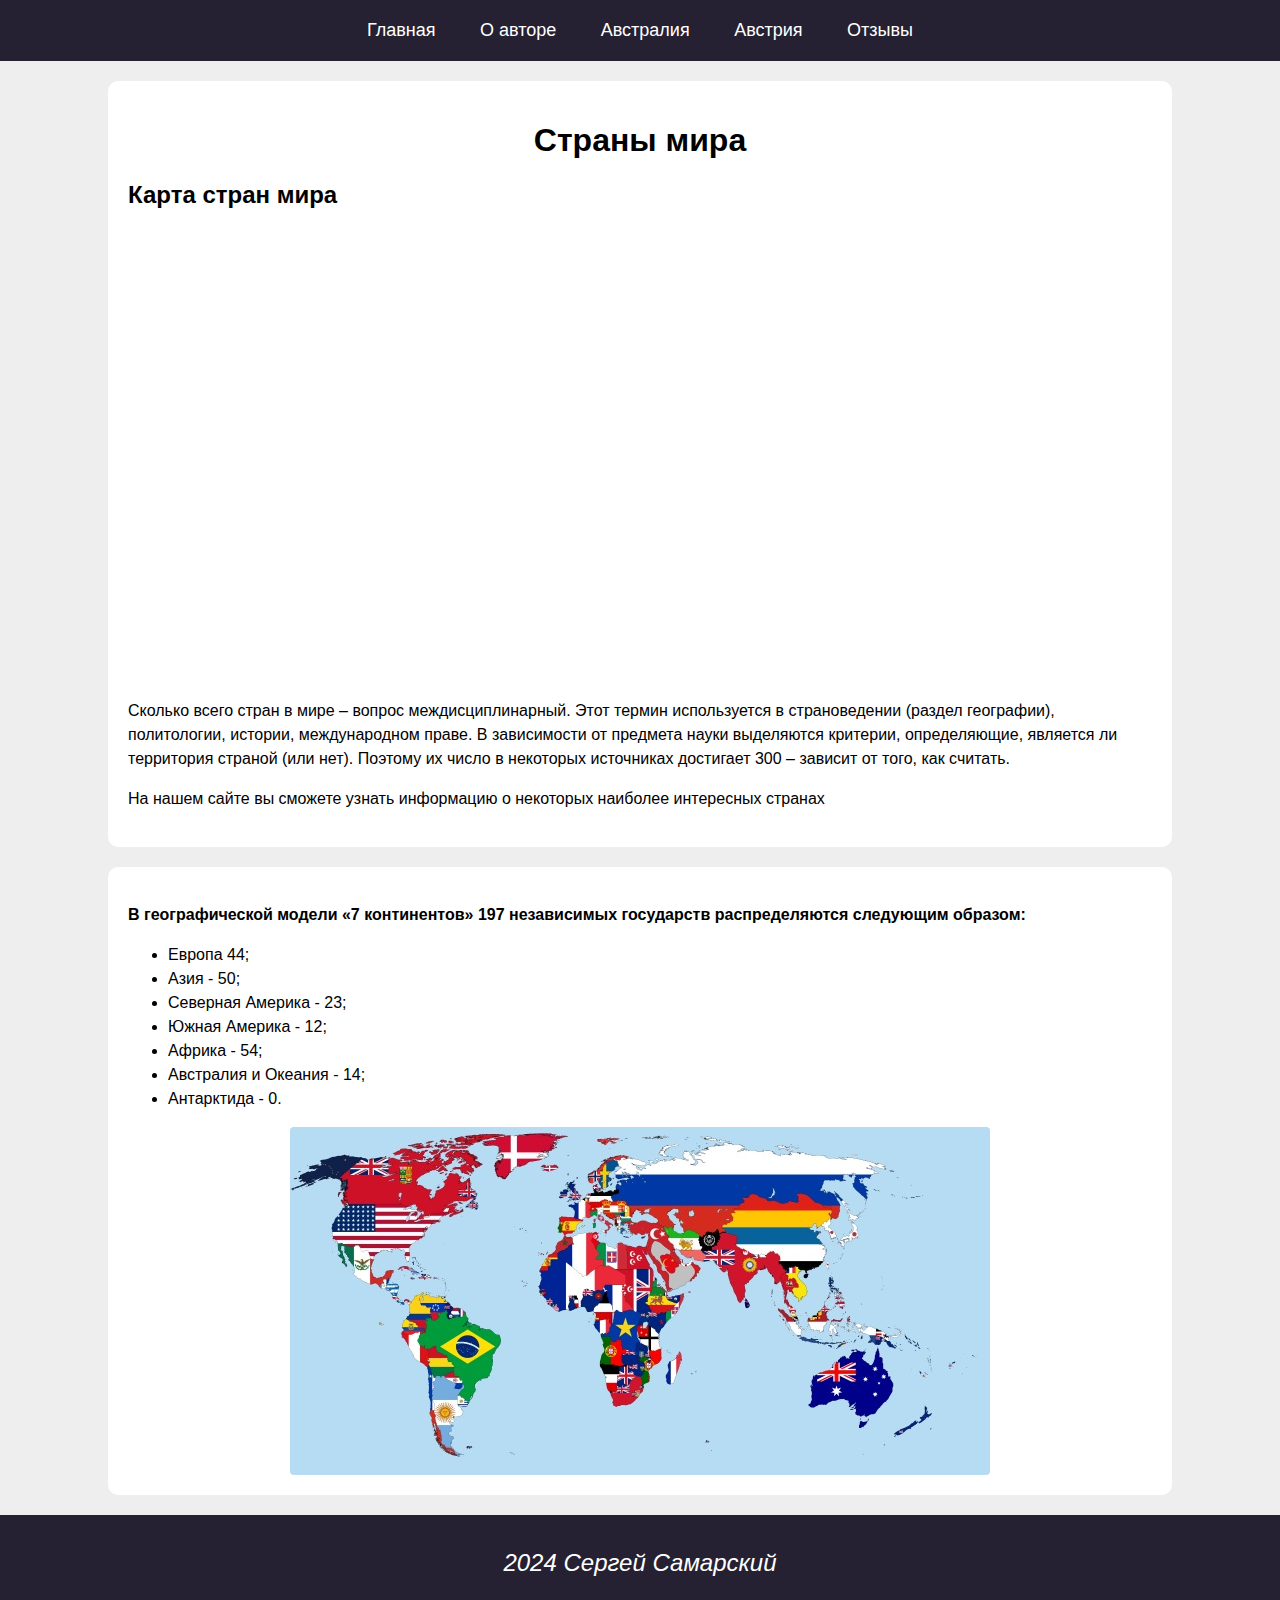
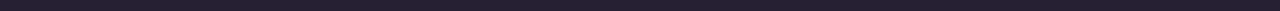
<file: index.html>
<!DOCTYPE html>
<html>
    <head>
        <meta charset="UTF-8">
        <title>Страны мира</title>
        <link rel="stylesheet" href="style.css">
    </head>
    <body>
        <header>
            <nav>
                <a href="index.html">Главная</a>
                <a href="about.html">О авторе</a>
                <a href="australia.html">Австралия</a>
                <a href="austria.html">Австрия</a>
                <a href="form.html">Отзывы</a>
            </nav>
        </header>
        <main>
            <div class="block">
                <h1>Страны мира</h1>
                <h2>Карта стран мира</h2>
                <iframe
                    src="https://www.google.com/maps/embed?pb=!1m14!1m12!1m3!1d49682602.62347204!2d19.926209373402948!3d40.533073426060426!2m3!1f0!2f0!3f0!3m2!1i1024!2i768!4f13.1!5e0!3m2!1sru!2sru!4v1640881805787!5m2!1sru!2sru"
                    width="600" height="450" style="border:0;" allowfullscreen
                    loading="lazy"></iframe>
                <p>Сколько всего стран в мире – вопрос междисциплинарный. Этот
                    термин используется в страноведении (раздел
                    географии),
                    политологии, истории, международном праве. В зависимости от
                    предмета науки выделяются критерии, определяющие,
                    является ли территория страной (или нет). Поэтому их число в
                    некоторых источниках достигает 300 – зависит от
                    того,
                    как считать.</p>
                <p>На нашем сайте вы сможете узнать информацию о некоторых
                    наиболее интересных странах</p>
            </div>

            <div class="block">
                <p><b>В географической модели «7 континентов» 197 независимых
                        государств распределяются следующим образом:</b></p>
                <ul>
                    <li>Европа 44;</li>
                    <li>Азия ‑ 50;</li>
                    <li>Северная Америка ‑ 23;</li>
                    <li>Южная Америка ‑ 12;</li>
                    <li>Африка ‑ 54;</li>
                    <li>Австралия и Океания ‑ 14;</li>
                    <li>Антарктида ‑ 0.</li>
                </ul>
                <img src="img/countries.jpg" height="348" width="700" />
            </div>
        </main>

        <footer>
            <p>2024 Сергей Самарский</p>
        </footer>
    </body>
</html>
</file>
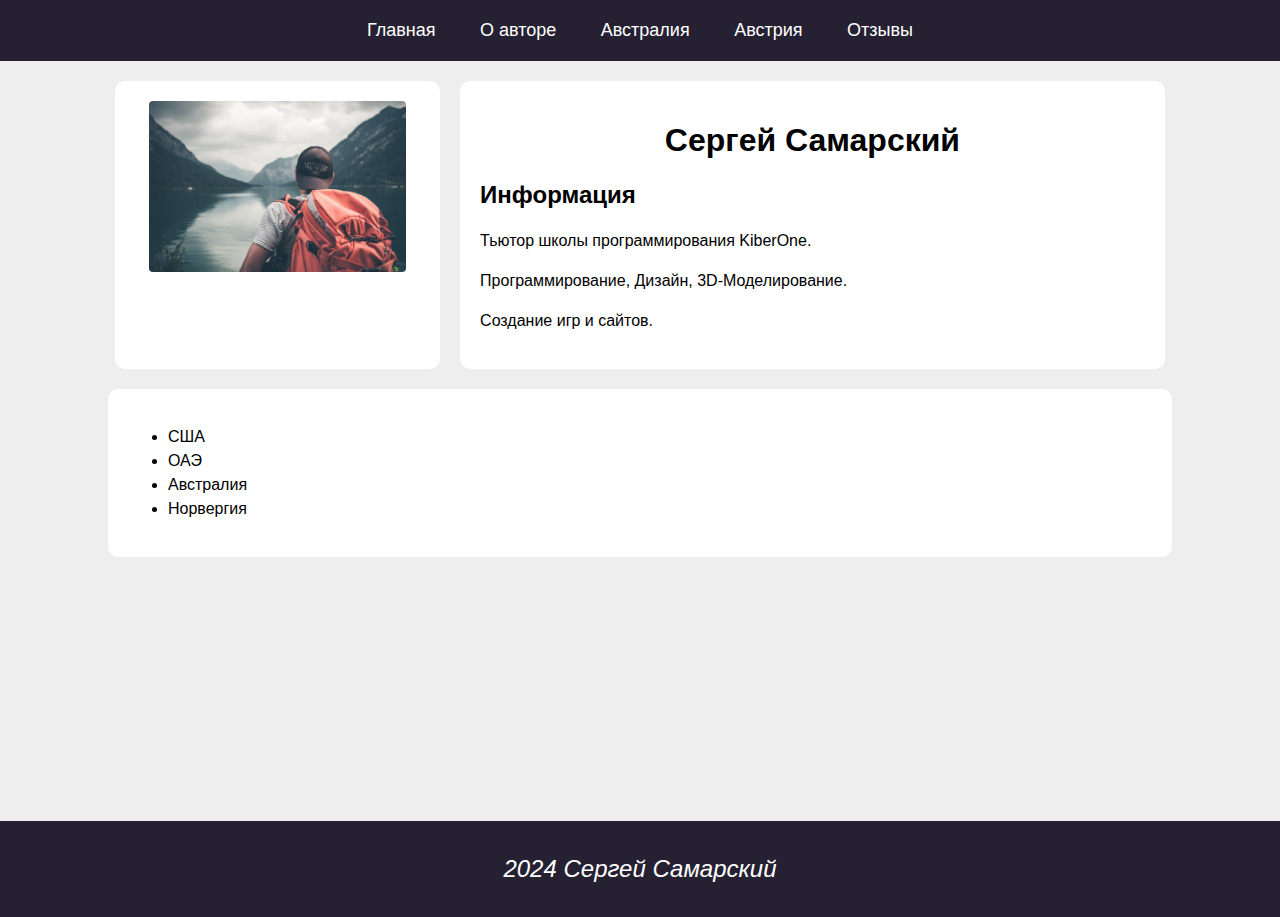
<file: about.html>
<!DOCTYPE html>
<html>
    <head>
        <meta charset="UTF-8">
        <title>О авторе</title>
        <link rel="stylesheet" href="style.css">
    </head>
    <body>
        <header>
            <nav>
                <a href="index.html">Главная</a>
                <a href="about.html">О авторе</a>
                <a href="australia.html">Австралия</a>
                <a href="austria.html">Австрия</a>
                <a href="form.html">Отзывы</a>
            </nav>
        </header>
        <main class="main">
            <div class="block-2">
                <div class="w30">
                    <img src="img/ava.png" alt="Author">
                </div>
                <div class="w70">
                    <h1>Сергей Самарский</h1>
                    <h2>Информация</h2>
                    <p>Тьютор школы программирования KiberOne.</p>
                    <p>Программирование, Дизайн, 3D-Моделирование.</p>
                    <p>Создание игр и сайтов.</p>
                </div>
            </div>

            <div class="block">
                <ul>
                    <li>США</li>
                    <li>ОАЭ</li>
                    <li>Австралия</li>
                    <li>Норвергия</li>
                </ul>
            </div>

        </main>
        <footer>
            <p>2024 Сергей Самарский</p>
        </footer>
    </body>
</html>
</file>
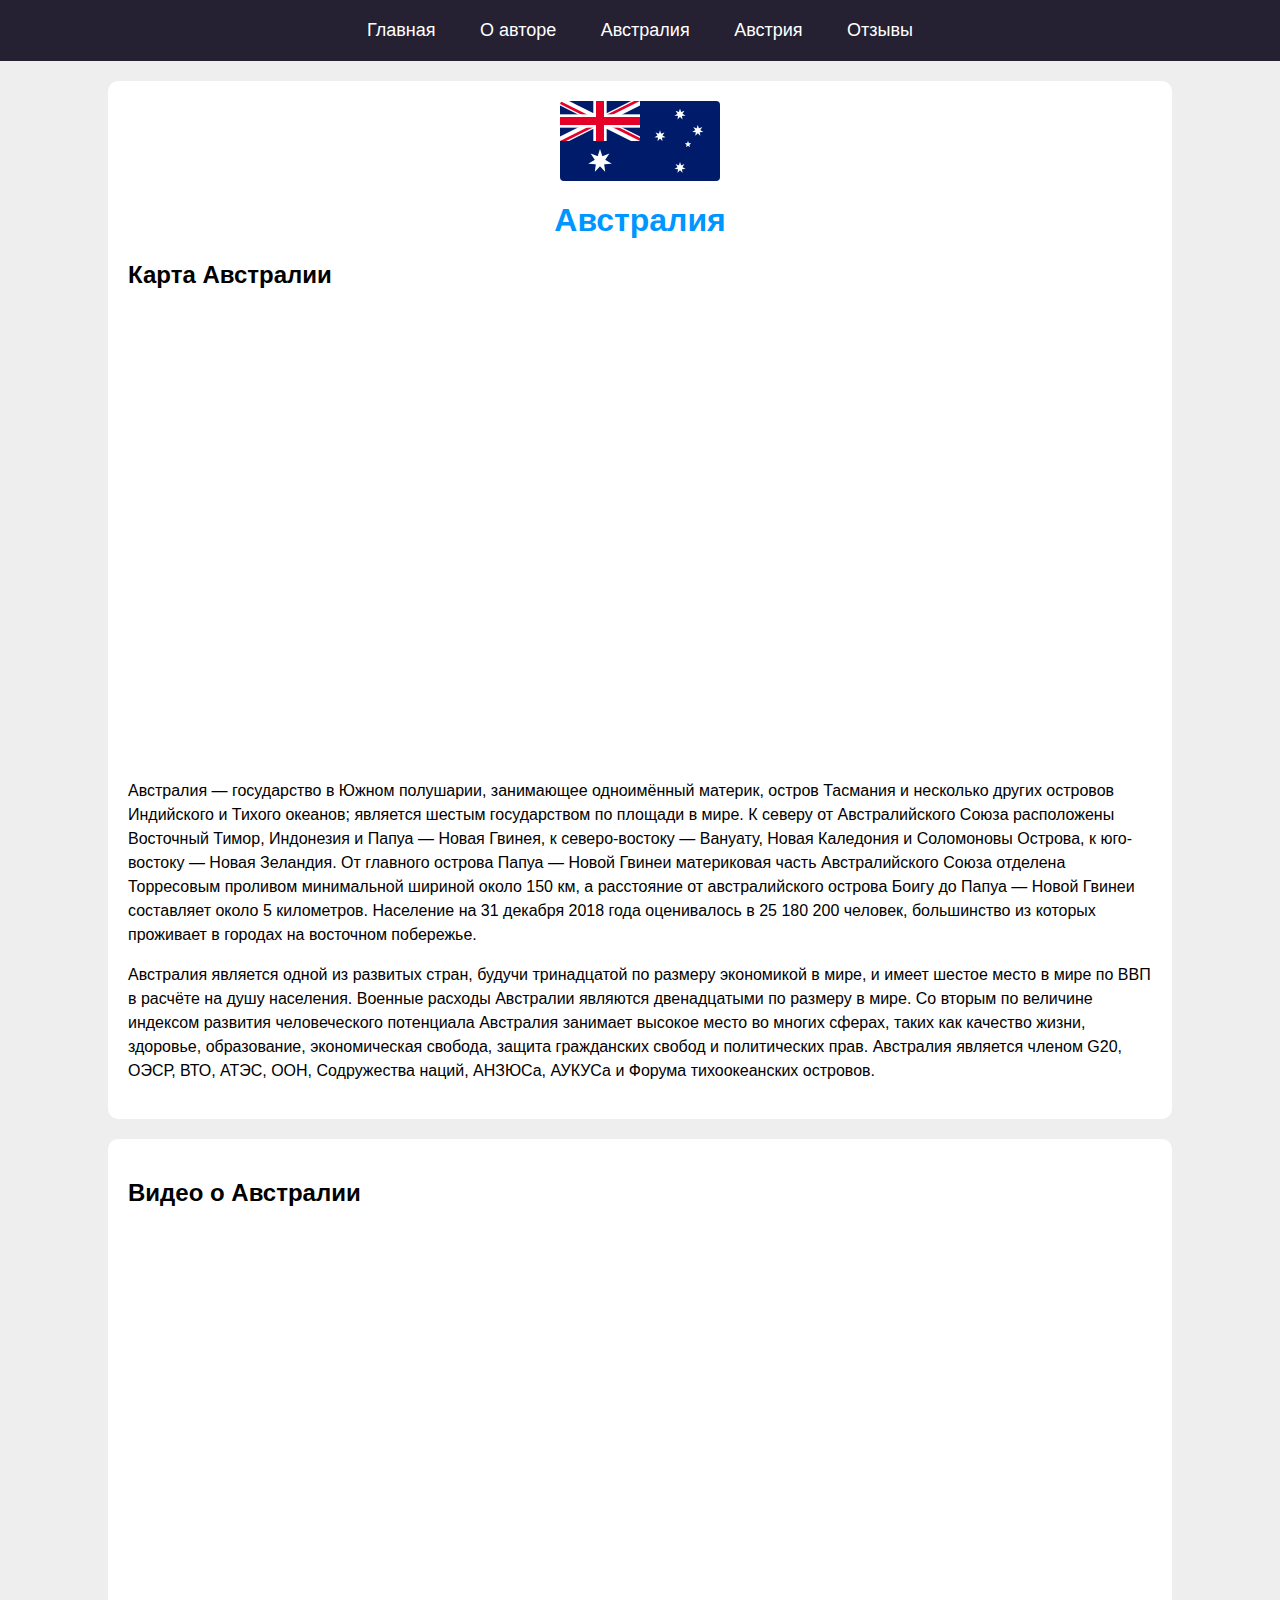
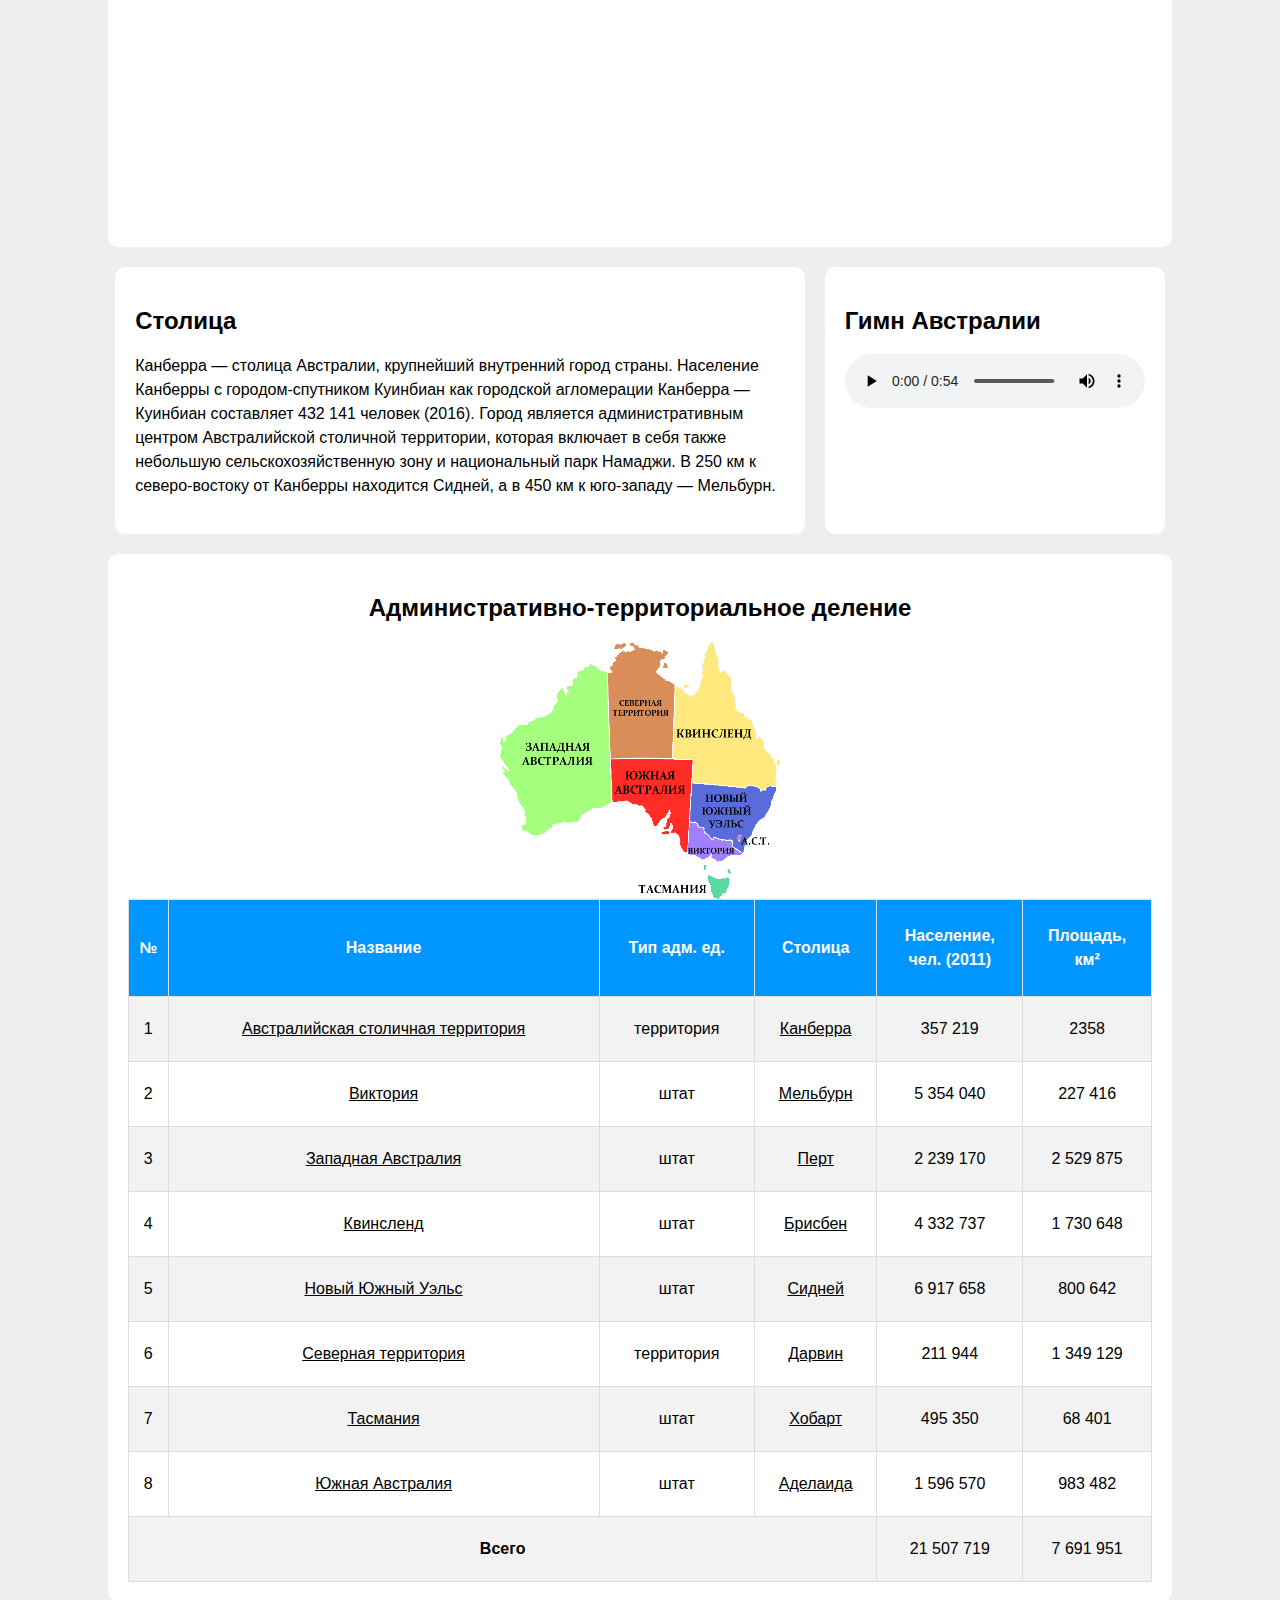
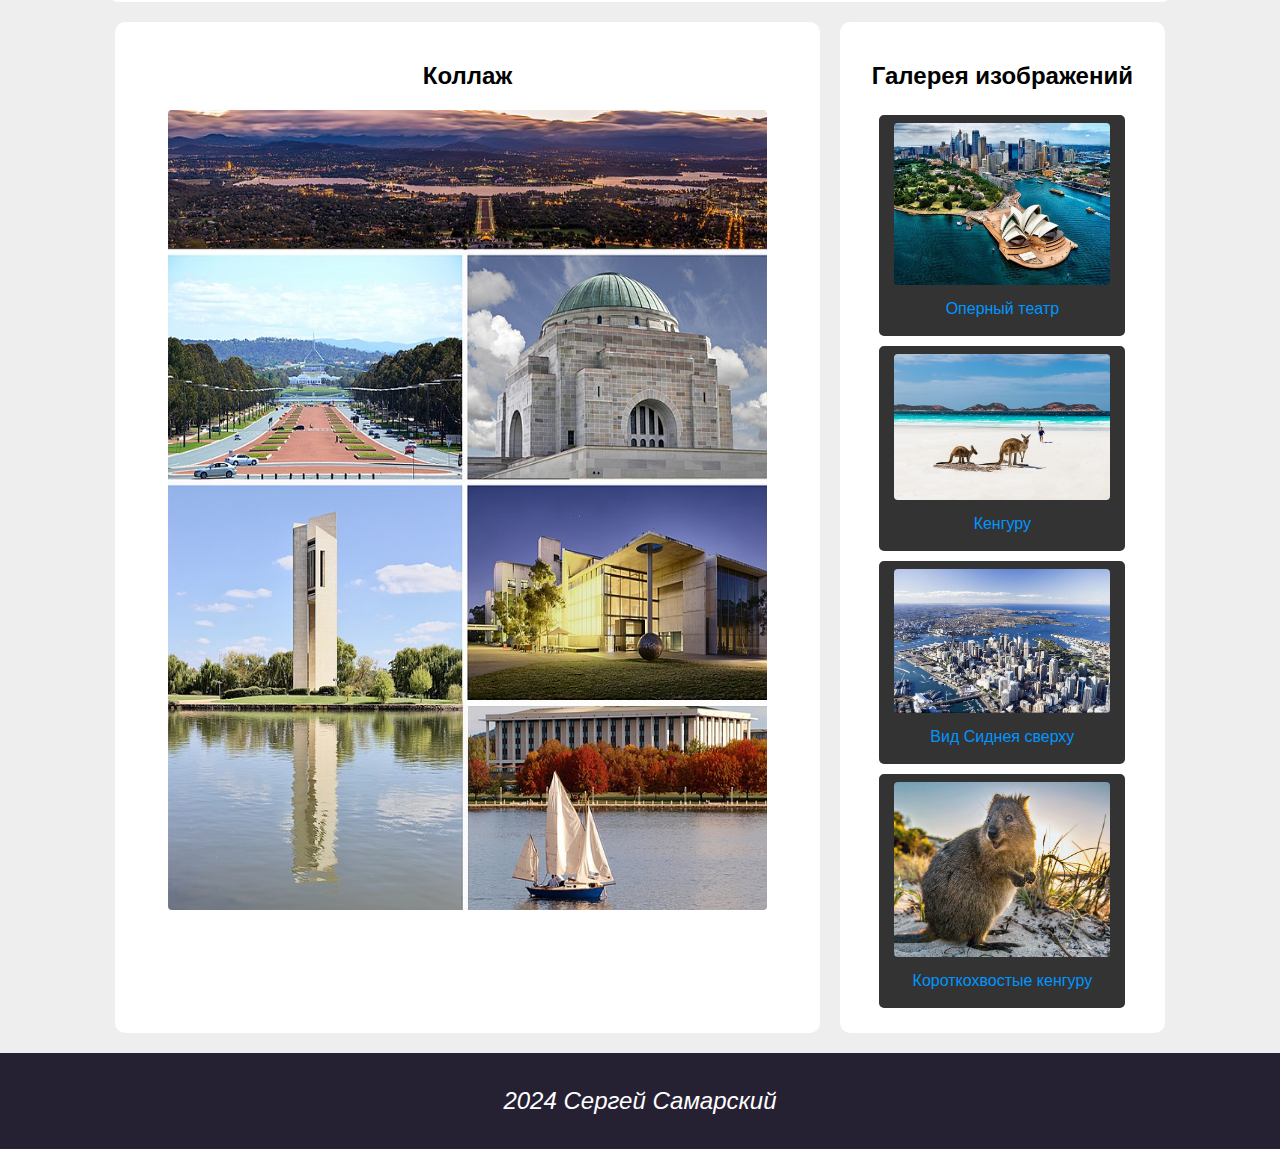
<file: australia.html>
<!DOCTYPE html>
<html>
    <head>
        <meta charset="UTF-8">
        <title>Австралия</title>
        <link rel="stylesheet" href="style.css">
    </head>
    <body>
        <header>
            <nav>
                <a href="index.html">Главная</a>
                <a href="about.html">О авторе</a>
                <a href="australia.html">Австралия</a>
                <a href="austria.html">Австрия</a>
                <a href="form.html">Отзывы</a>
            </nav>
        </header>
        <main>
            <div class="block">
                <img src="img/Flag_of_Australia.png" height="80" width="160" />
                <h1 id="au_first">Австралия</h1>
                <h2>Карта Австралии</h2>
                <iframe id="au_map"
                    src="https://www.google.com/maps/embed?pb=!1m14!1m12!1m3!1d11390062.71170414!2d137.89330217735773!3d-25.330337476807728!2m3!1f0!2f0!3f0!3m2!1i1024!2i768!4f13.1!5e0!3m2!1sru!2sru!4v1640883204856!5m2!1sru!2sru"
                    width="600" height="450" style="border:0;" allowfullscreen
                    loading="lazy"></iframe>
                <p>Австралия — государство в Южном полушарии, занимающее
                    одноимённый материк, остров Тасмания и несколько других
                    островов
                    Индийского и Тихого океанов; является шестым государством по
                    площади в мире. К северу от Австралийского Союза
                    расположены Восточный Тимор, Индонезия и Папуа — Новая
                    Гвинея, к северо-востоку — Вануату, Новая Каледония и
                    Соломоновы Острова, к юго-востоку — Новая Зеландия. От
                    главного острова Папуа — Новой Гвинеи материковая часть
                    Австралийского Союза отделена Торресовым проливом
                    минимальной шириной около 150 км, а расстояние от
                    австралийского острова Боигу до Папуа — Новой Гвинеи
                    составляет около 5 километров. Население на 31 декабря 2018
                    года оценивалось в 25 180 200 человек, большинство из
                    которых проживает в городах на восточном побережье.</p>
                <p>Австралия является одной из развитых стран, будучи
                    тринадцатой по размеру экономикой в мире, и имеет шестое
                    место
                    в мире по ВВП в расчёте на душу населения. Военные расходы
                    Австралии являются двенадцатыми по размеру в мире. Со
                    вторым по величине индексом развития человеческого
                    потенциала Австралия занимает высокое место во многих
                    сферах,
                    таких как качество жизни, здоровье, образование,
                    экономическая свобода, защита гражданских свобод и
                    политических
                    прав. Австралия является членом G20, ОЭСР, ВТО, АТЭС, ООН,
                    Содружества наций, АНЗЮСа, АУКУСа и Форума
                    тихоокеанских островов.</p>
            </div>

            <div class="block">
                <h2>Видео о Австралии</h2>
                <iframe class="video" width="800" height="600"
                    src="https://www.youtube.com/embed/tVTT95C8J4o"
                    title="YouTube video player"
                    frameborder="0"
                    allow="accelerometer; autoplay; clipboard-write; encrypted-media; gyroscope; picture-in-picture"
                    allowfullscreen></iframe>
            </div>

            <div class="block-2">
                <div class="w70">
                    <h2>Столица</h2>
                    <p>Канберра — столица Австралии, крупнейший внутренний город
                        страны.
                        Население Канберры с городом-спутником Куинбиан
                        как городской агломерации Канберра — Куинбиан составляет
                        432 141
                        человек (2016). Город является административным
                        центром Австралийской столичной
                        территории, которая включает в себя также небольшую
                        сельскохозяйственную зону и национальный парк Намаджи. В
                        250
                        км к северо-востоку от Канберры находится Сидней, а в
                        450 км к
                        юго-западу — Мельбурн.
                    </p>
                </div>
                <div class="w30">
                    <h2>Гимн Австралии</h2>
                    <audio controls>
                        <source src="audio/australia.mp3" type="audio/mpeg">
                        Ваш браузер не поддерживает элемент аудио.
                    </audio>
                </div>
            </div>

            <div class="block center">
                <h2>Административно-территориальное деление</h2>
                <img
                    src="./img/gallery_australia/280px-Australia_map_(ru).svg.png"
                    height="257" width="280" />
                <table>
                    <tr>
                        <th>
                            <p>№</p>
                        </th>
                        <th>
                            <p>Название</p>
                        </th>
                        <th>
                            <p>Тип адм. ед.</p>
                        </th>
                        <th>
                            <p>Столица</p>
                        </th>
                        <th>
                            <p>Население,<br /> чел. (2011)</p>
                        </th>
                        <th>
                            <p>Площадь,<br /> км&sup2;</p>
                        </th>
                    </tr>
                    <tr>
                        <td>
                            <p>1</p>
                        </td>
                        <td>
                            <p>
                                <a
                                    href="https://ru.wikipedia.org/wiki/%D0%90%D0%B2%D1%81%D1%82%D1%80%D0%B0%D0%BB%D0%B8%D0%B9%D1%81%D0%BA%D0%B0%D1%8F_%D1%81%D1%82%D0%BE%D0%BB%D0%B8%D1%87%D0%BD%D0%B0%D1%8F_%D1%82%D0%B5%D1%80%D1%80%D0%B8%D1%82%D0%BE%D1%80%D0%B8%D1%8F">Австралийская
                                    столичная территория</a></p>
                        </td>
                        <td>
                            <p>территория</p>
                        </td>
                        <td>
                            <p>
                                <a
                                    href="https://ru.wikipedia.org/wiki/%D0%9A%D0%B0%D0%BD%D0%B1%D0%B5%D1%80%D1%80%D0%B0">Канберра</a>
                            </p>
                        </td>
                        <td>
                            <p>357 219</p>
                        </td>
                        <td>
                            <p>2358</p>
                        </td>
                    </tr>
                    <tr>
                        <td>
                            <p>2</p>
                        </td>
                        <td>
                            <p>
                                <a
                                    href="https://ru.wikipedia.org/wiki/%D0%92%D0%B8%D0%BA%D1%82%D0%BE%D1%80%D0%B8%D1%8F_(%D0%90%D0%B2%D1%81%D1%82%D1%80%D0%B0%D0%BB%D0%B8%D1%8F)">Виктория</a>
                            </p>
                        </td>
                        <td>
                            <p>штат</p>
                        </td>
                        <td>
                            <p>
                                <a
                                    href="https://ru.wikipedia.org/wiki/%D0%9C%D0%B5%D0%BB%D1%8C%D0%B1%D1%83%D1%80%D0%BD">Мельбурн</a>
                            </p>
                        </td>
                        <td>
                            <p>5 354 040</p>
                        </td>
                        <td>
                            <p>227 416</p>
                        </td>
                    </tr>
                    <tr>
                        <td>
                            <p>3</p>
                        </td>
                        <td>
                            <p>
                                <a
                                    href="https://ru.wikipedia.org/wiki/%D0%97%D0%B0%D0%BF%D0%B0%D0%B4%D0%BD%D0%B0%D1%8F_%D0%90%D0%B2%D1%81%D1%82%D1%80%D0%B0%D0%BB%D0%B8%D1%8F">Западная
                                    Австралия</a></p>
                        </td>
                        <td>
                            <p>штат</p>
                        </td>
                        <td>
                            <p>
                                <a
                                    href="https://ru.wikipedia.org/wiki/%D0%9F%D0%B5%D1%80%D1%82_(%D0%90%D0%B2%D1%81%D1%82%D1%80%D0%B0%D0%BB%D0%B8%D1%8F)">Перт</a>
                            </p>
                        </td>
                        <td>
                            <p>2 239 170</p>
                        </td>
                        <td>
                            <p>2 529 875</p>
                        </td>
                    </tr>
                    <tr>
                        <td>
                            <p>4</p>
                        </td>
                        <td>
                            <p><a
                                    href="https://ru.wikipedia.org/wiki/%D0%9A%D0%B2%D0%B8%D0%BD%D1%81%D0%BB%D0%B5%D0%BD%D0%B4">Квинсленд</a>
                            </p>
                        </td>
                        <td>
                            <p>штат</p>
                        </td>
                        <td>
                            <p><a
                                    href="https://ru.wikipedia.org/wiki/%D0%91%D1%80%D0%B8%D1%81%D0%B1%D0%B5%D0%BD">Брисбен</a>
                            </p>
                        </td>
                        <td>
                            <p>4 332 737</p>
                        </td>
                        <td>
                            <p>1 730 648</p>
                        </td>
                    </tr>
                    <tr>
                        <td>
                            <p>5</p>
                        </td>
                        <td>
                            <p>
                                <a
                                    href="https://ru.wikipedia.org/wiki/%D0%9D%D0%BE%D0%B2%D1%8B%D0%B9_%D0%AE%D0%B6%D0%BD%D1%8B%D0%B9_%D0%A3%D1%8D%D0%BB%D1%8C%D1%81">Новый
                                    Южный Уэльс</a></p>
                        </td>
                        <td>
                            <p>штат</p>
                        </td>
                        <td>
                            <p><a
                                    href="https://ru.wikipedia.org/wiki/%D0%A1%D0%B8%D0%B4%D0%BD%D0%B5%D0%B9">Сидней</a></p>
                        </td>
                        <td>
                            <p>6 917 658</p>
                        </td>
                        <td>
                            <p>800 642</p>
                        </td>
                    </tr>
                    <tr>
                        <td>
                            <p>6</p>
                        </td>
                        <td>
                            <p>
                                <a
                                    href="https://ru.wikipedia.org/wiki/%D0%A1%D0%B5%D0%B2%D0%B5%D1%80%D0%BD%D0%B0%D1%8F_%D1%82%D0%B5%D1%80%D1%80%D0%B8%D1%82%D0%BE%D1%80%D0%B8%D1%8F">Северная
                                    территория</a></p>
                        </td>
                        <td>
                            <p>территория</p>
                        </td>
                        <td>
                            <p>
                                <a
                                    href="https://ru.wikipedia.org/wiki/%D0%94%D0%B0%D1%80%D0%B2%D0%B8%D0%BD_(%D0%B3%D0%BE%D1%80%D0%BE%D0%B4)">Дарвин</a>
                            </p>
                        </td>
                        <td>
                            <p>211 944</p>
                        </td>
                        <td>
                            <p>1 349 129</p>
                        </td>
                    </tr>
                    <tr>
                        <td>
                            <p>7</p>
                        </td>
                        <td>
                            <p>
                                <a
                                    href="https://ru.wikipedia.org/wiki/%D0%A2%D0%B0%D1%81%D0%BC%D0%B0%D0%BD%D0%B8%D1%8F">Тасмания</a>
                            </p>
                        </td>
                        <td>
                            <p>штат</p>
                        </td>
                        <td>
                            <p><a
                                    href="https://ru.wikipedia.org/wiki/%D0%A5%D0%BE%D0%B1%D0%B0%D1%80%D1%82">Хобарт</a></p>
                        </td>
                        <td>
                            <p>495 350</p>
                        </td>
                        <td>
                            <p>68 401</p>
                        </td>
                    </tr>
                    <tr>
                        <td>
                            <p>8</p>
                        </td>
                        <td>
                            <p>
                                <a
                                    href="https://ru.wikipedia.org/wiki/%D0%AE%D0%B6%D0%BD%D0%B0%D1%8F_%D0%90%D0%B2%D1%81%D1%82%D1%80%D0%B0%D0%BB%D0%B8%D1%8F">Южная
                                    Австралия</a></p>
                        </td>
                        <td>
                            <p>штат</p>
                        </td>
                        <td>
                            <p>
                                <a
                                    href="https://ru.wikipedia.org/wiki/%D0%90%D0%B4%D0%B5%D0%BB%D0%B0%D0%B8%D0%B4%D0%B0">Аделаида</a>
                            </p>
                        </td>
                        <td>
                            <p>1 596 570</p>
                        </td>
                        <td>
                            <p>983 482</p>
                        </td>
                    </tr>
                    <tr>
                        <td colspan="4">
                            <p><strong>Всего</strong></p>
                        </td>
                        <td>
                            <p>21 507 719</p>
                        </td>
                        <td>
                            <p>7 691 951</p>
                        </td>
                    </tr>
                </table>
            </div>

            <div class="block-2">
                <div class="w70 center">
                    <h2>Коллаж</h2>
                    <img class="collage" src="img/800px-Canberra_montage_2.jpg"
                        height="800" width="700"> 
                </div>
                <div class="w30">
                    <div class="gallery">
                        <h2>Галерея изображений</h2>
                        <div class="gallery_item">
                            <a target="_blank"
                                href="img/gallery_australia/img1.jpg">
                                <img class="zoom"
                                    src="img/gallery_australia/img1.jpg"
                                    alt="Оперный театр" width="600"
                                    height="400">
                            </a>
                            <div class="desc">Оперный театр</div>
                        </div>

                        <div class="gallery_item">
                            <a target="_blank"
                                href="img/gallery_australia/img2.jpg">
                                <img src="img/gallery_australia/img2.jpg"
                                    alt="Кенгуру"
                                    width="600" height="400">
                            </a>
                            <div class="desc">Кенгуру</div>
                        </div>

                        <div class="gallery_item">
                            <a target="_blank"
                                href="img/gallery_australia/img3.jpg">
                                <img src="img/gallery_australia/img3.jpg"
                                    alt="Вид Сиднея сверху" width="600"
                                    height="400">
                            </a>
                            <div class="desc">Вид Сиднея сверху</div>
                        </div>

                        <div class="gallery_item">
                            <a target="_blank"
                                href="img/gallery_australia/img4.jpg">
                                <img src="img/gallery_australia/img4.jpg"
                                    alt="Короткохвостые кенгуру" width="600"
                                    height="400">
                            </a>
                            <div class="desc">Короткохвостые кенгуру</div>
                        </div>
                    </div>
                </div>
            </div>

        </main>
        <footer>
            <p>2024 Сергей Самарский</p>
        </footer>
    </body>
</html>
</file>
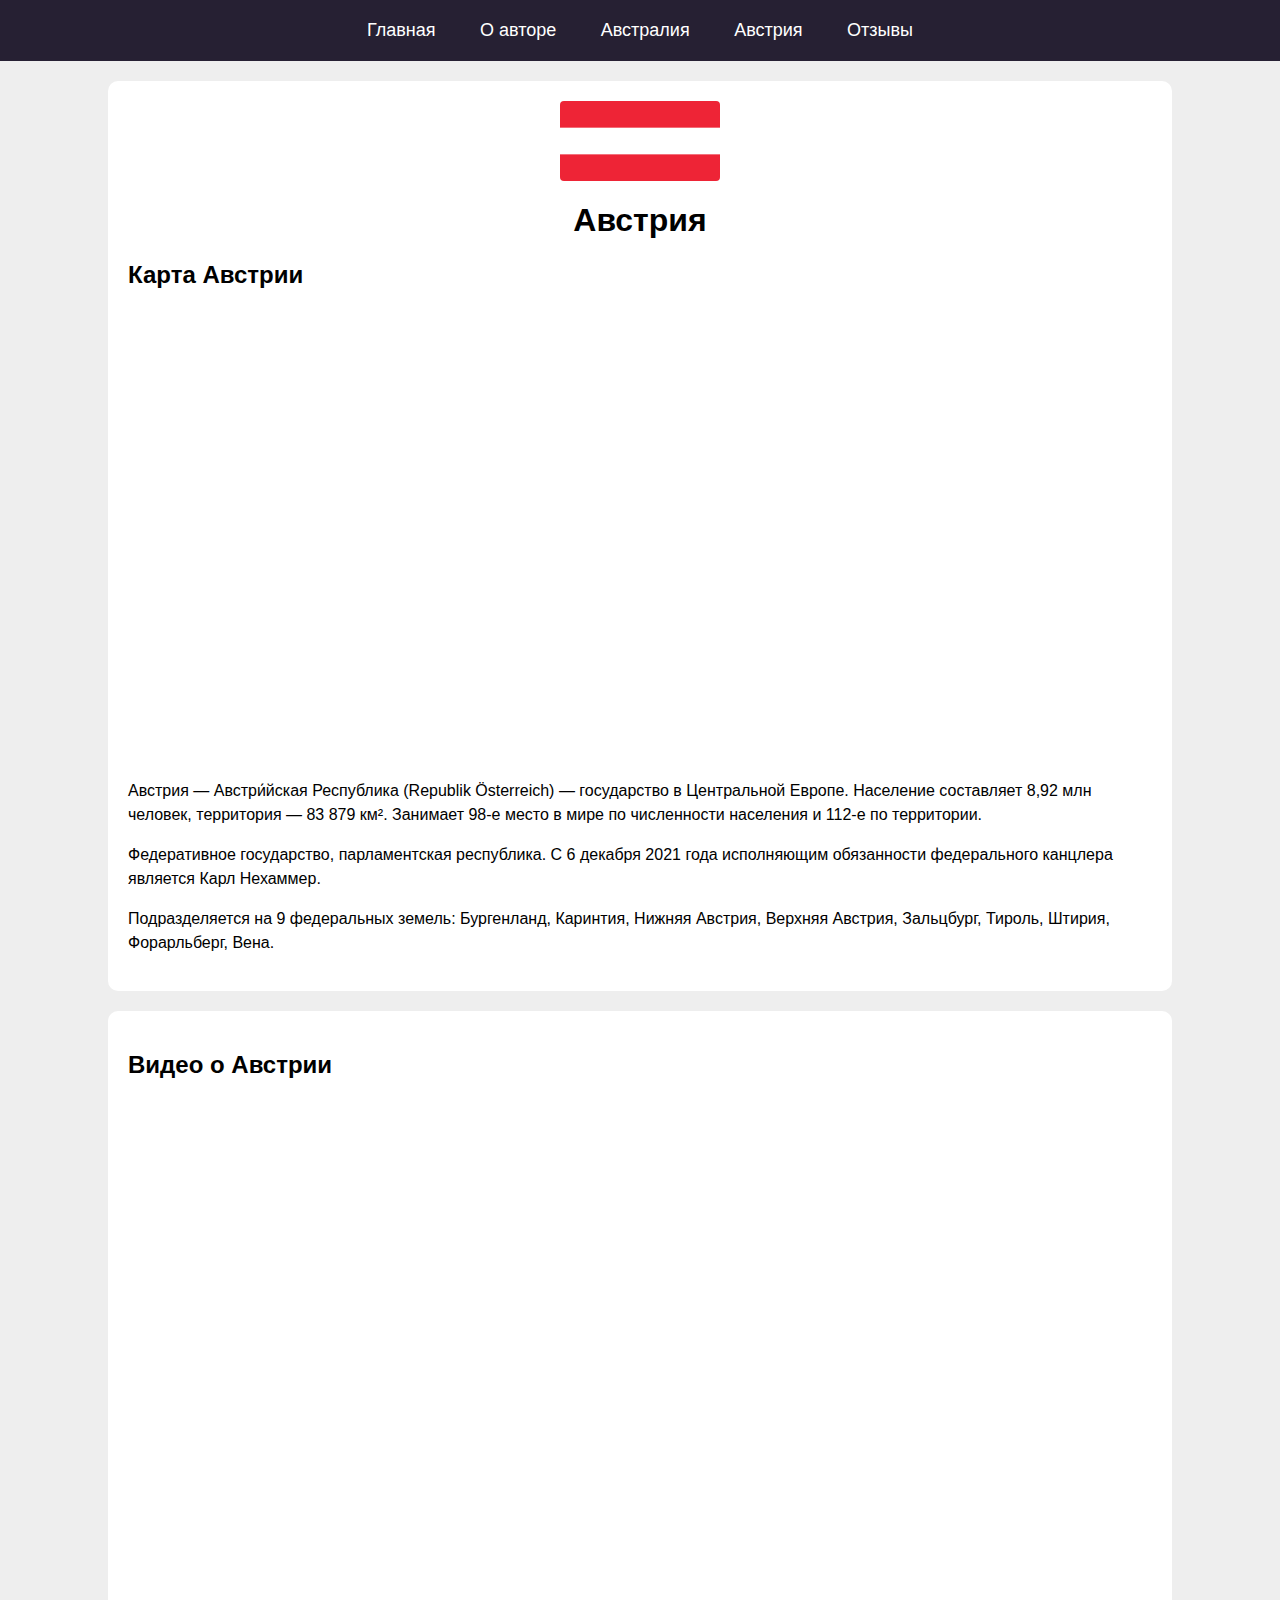
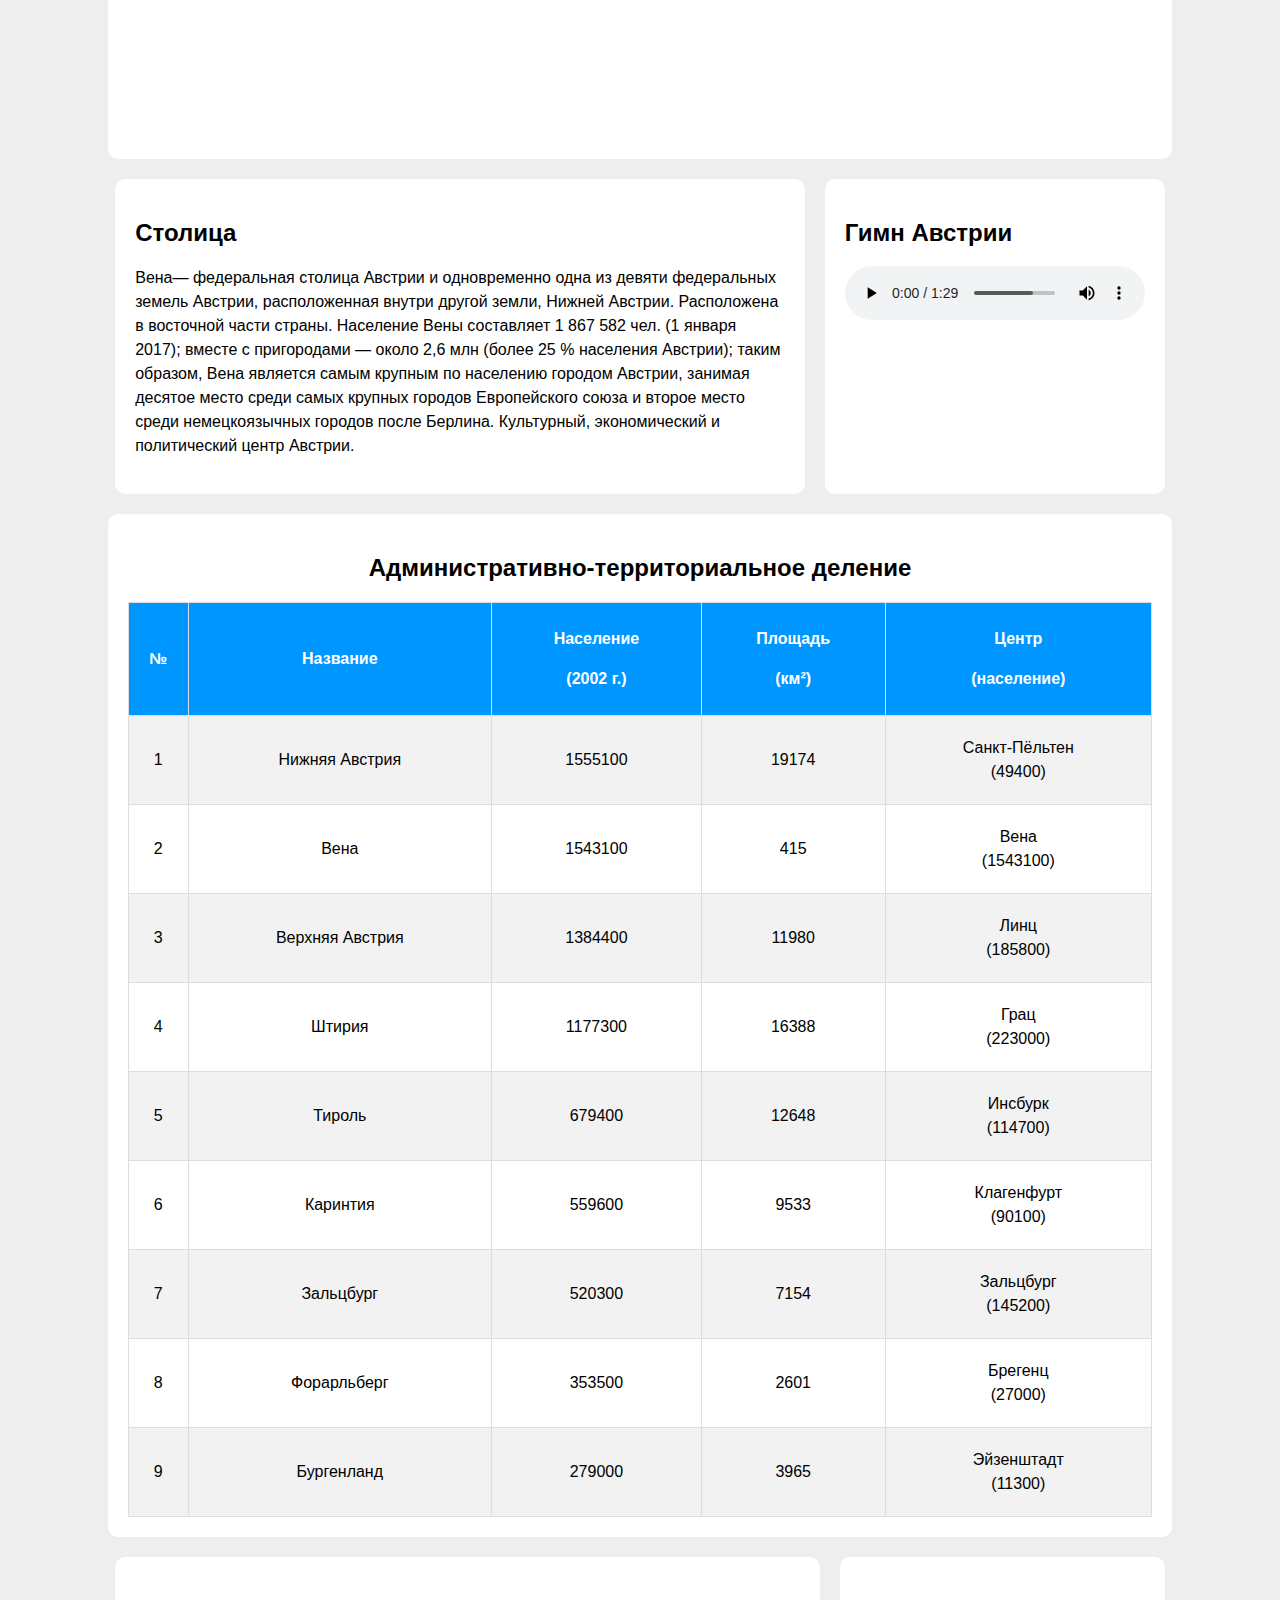
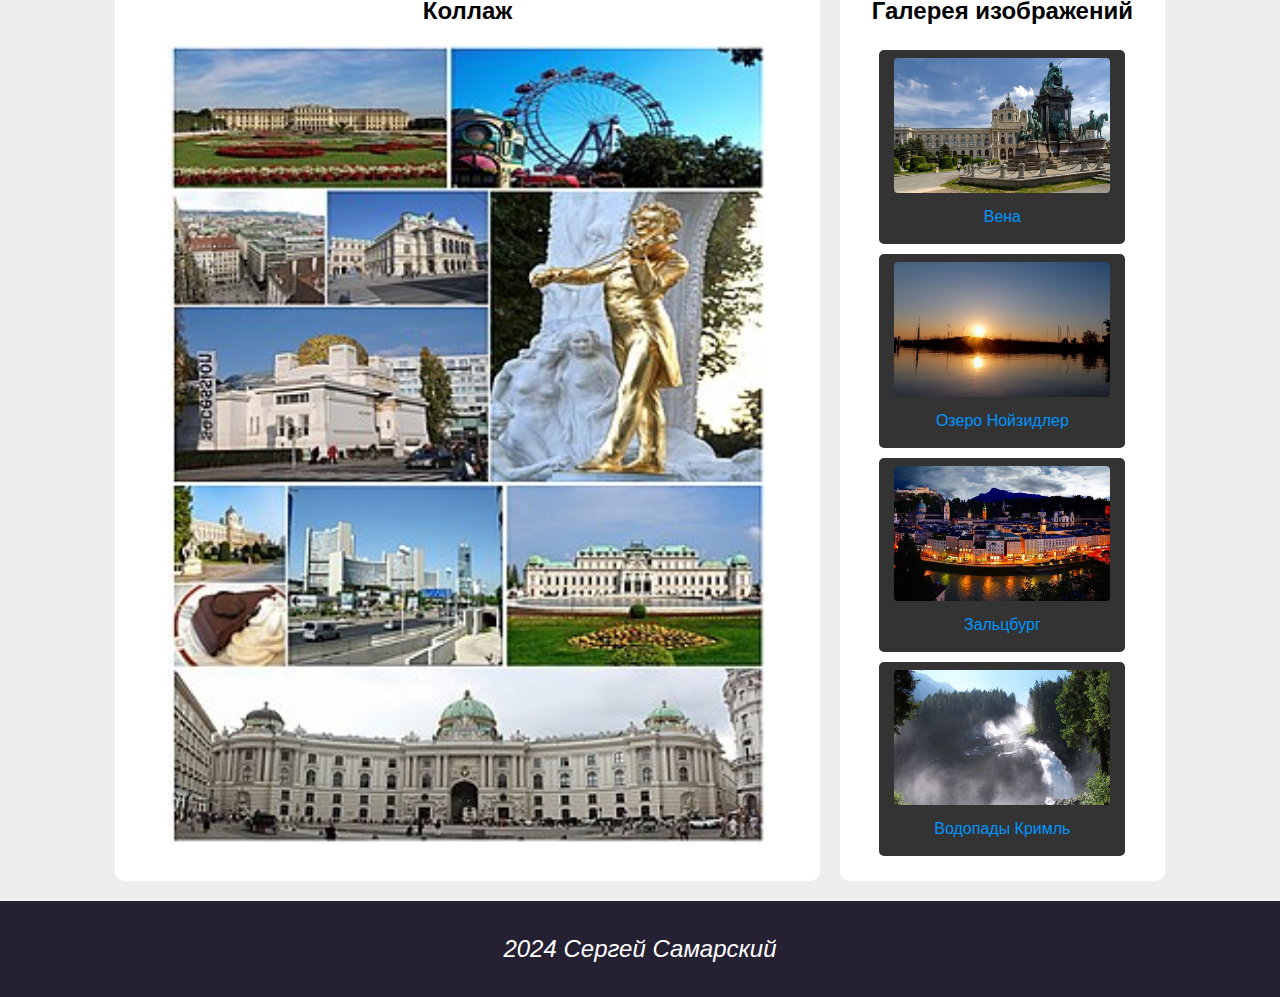
<file: austria.html>
<!DOCTYPE html>
<html>
    <head>
        <meta charset="UTF-8">
        <title>Австрия</title>
        <link rel="stylesheet" href="style.css">
    </head>
    <body>
        <header>
            <nav>
                <a href="index.html">Главная</a>
                <a href="about.html">О авторе</a>
                <a href="australia.html">Австралия</a>
                <a href="austria.html">Австрия</a>
                <a href="form.html">Отзывы</a>
            </nav>
        </header>
        <main>
            <div class="block">
                <img src="img/Flag_of_Austria.png" height="80" width="160" />
                <h1>Австрия</h1>
                <h2>Карта Австрии</h2>
                <iframe
                    src="https://www.google.com/maps/embed?pb=!1m14!1m12!1m3!1d1950159.9591837216!2d16.161944464803902!3d48.04269364335418!2m3!1f0!2f0!3f0!3m2!1i1024!2i768!4f13.1!5e0!3m2!1sru!2sru!4v1640886296369!5m2!1sru!2sru"
                    width="600" height="450" style="border:0;" allowfullscreen
                    loading="lazy"></iframe>
                <p>Австрия — Австри́йская Республика (Republik Österreich) —
                    государство в Центральной Европе. Население составляет
                    8,92 млн
                    человек, территория — 83 879 км². Занимает 98-е место в мире
                    по численности населения и 112-е по территории.</p>
                <p>Федеративное государство, парламентская республика. С 6
                    декабря 2021 года исполняющим обязанности федерального
                    канцлера является Карл Нехаммер.</p>
                <p>Подразделяется на 9 федеральных земель: Бургенланд, Каринтия,
                    Нижняя Австрия, Верхняя Австрия, Зальцбург, Тироль,
                    Штирия, Форарльберг, Вена.
                </p>
            </div>

            <div class="block">
                <h2>Видео о Австрии</h2>
                <iframe class="video" width="1280" height="640"
                    src="https://www.youtube.com/embed/MprO4PCsKwg"
                    title="YouTube video player"
                    frameborder="0"
                    allow="accelerometer; autoplay; clipboard-write; encrypted-media; gyroscope; picture-in-picture"
                    allowfullscreen></iframe>
            </div>

            <div class="block-2">
                <div class="w70">
                    <h2>Столица</h2>
                    <p> Вена— федеральная столица Австрии и одновременно одна из
                        девяти
                        федеральных земель Австрии, расположенная
                        внутри другой земли, Нижней Австрии. Расположена в
                        восточной
                        части страны. Население Вены составляет 1 867 582
                        чел. (1 января 2017); вместе с пригородами — около 2,6
                        млн
                        (более 25 % населения Австрии); таким образом,
                        Вена является самым крупным по населению городом
                        Австрии,
                        занимая десятое место среди самых крупных городов
                        Европейского союза и второе место среди немецкоязычных
                        городов
                        после Берлина. Культурный, экономический и
                        политический центр Австрии.
                    </p>
                </div>
                <div class="w30">
                    <h2>Гимн Австрии</h2>
                    <audio controls>
                        <source src="audio/austria.mp3" type="audio/mpeg">
                        Ваш браузер не поддерживает элемент аудио.
                    </audio>
                </div>
            </div>

            <div class="block center">
                <h2>Административно-территориальное деление</h2>
                <table>
                    <tr>
                        <th>
                            <p>№</p>
                        </th>
                        <th>
                            <p>Название</p>
                        </th>
                        <th>
                            <p>Население</p>
                            <p>(2002 г.)</p>
                        </th>
                        <th>
                            <p>Площадь</p>
                            <p>(км&sup2;)</p>
                        </th>
                        <th>
                            <p>Центр</p>
                            <p>(население)</p>
                        </th>
                    </tr>
                    <tr>
                        <td>
                            <p>1</p>
                        </td>
                        <td>
                            <p>Нижняя Австрия</p>
                        </td>
                        <td>
                            <p>1555100</p>
                        </td>
                        <td>
                            <p>19174</p>
                        </td>
                        <td>
                            <p>Санкт-Пёльтен<br /> (49400)</p>
                        </td>
                    </tr>
                    <tr>
                        <td>
                            <p>2</p>
                        </td>
                        <td>
                            <p>Вена</p>
                        </td>
                        <td>
                            <p>1543100</p>
                        </td>
                        <td>
                            <p>415</p>
                        </td>
                        <td>
                            <p>Вена<br /> (1543100)</p>
                        </td>
                    </tr>
                    <tr>
                        <td>
                            <p>3</p>
                        </td>
                        <td>
                            <p>Верхняя Австрия</p>
                        </td>
                        <td>
                            <p>1384400</p>
                        </td>
                        <td>
                            <p>11980</p>
                        </td>
                        <td>
                            <p>Линц<br /> (185800)</p>
                        </td>
                    </tr>
                    <tr>
                        <td>
                            <p>4</p>
                        </td>
                        <td>
                            <p>Штирия</p>
                        </td>
                        <td>
                            <p>1177300</p>
                        </td>
                        <td>
                            <p>16388</p>
                        </td>
                        <td>
                            <p>Грац<br /> (223000)</p>
                        </td>
                    </tr>
                    <tr>
                        <td>
                            <p>5</p>
                        </td>
                        <td>
                            <p>Тироль</p>
                        </td>
                        <td>
                            <p>679400</p>
                        </td>
                        <td>
                            <p>12648</p>
                        </td>
                        <td>
                            <p>Инсбурк<br /> (114700)</p>
                        </td>
                    </tr>
                    <tr>
                        <td>
                            <p>6</p>
                        </td>
                        <td>
                            <p>Каринтия</p>
                        </td>
                        <td>
                            <p>559600</p>
                        </td>
                        <td>
                            <p>9533</p>
                        </td>
                        <td>
                            <p>Клагенфурт<br /> (90100)</p>
                        </td>
                    </tr>
                    <tr>
                        <td>
                            <p>7</p>
                        </td>
                        <td>
                            <p>Зальцбург</p>
                        </td>
                        <td>
                            <p>520300</p>
                        </td>
                        <td>
                            <p>7154</p>
                        </td>
                        <td>
                            <p>Зальцбург<br /> (145200)</p>
                        </td>
                    </tr>
                    <tr>
                        <td>
                            <p>8</p>
                        </td>
                        <td>
                            <p>Форарльберг</p>
                        </td>
                        <td>
                            <p>353500</p>
                        </td>
                        <td>
                            <p>2601</p>
                        </td>
                        <td>
                            <p>Брегенц<br /> (27000)</p>
                        </td>
                    </tr>
                    <tr>
                        <td>
                            <p>9</p>
                        </td>
                        <td>
                            <p>Бургенланд</p>
                        </td>
                        <td>
                            <p>279000</p>
                        </td>
                        <td>
                            <p>3965</p>
                        </td>
                        <td>
                            <p>Эйзенштадт<br /> (11300)</p>
                        </td>
                    </tr>
                </table>
            </div>

            <div class="block-2">
                <div class="w70 center">
                    <h2>Коллаж</h2>
                    <img class="collage" src="img/290px-Collage_von_Wien.jpg"
                        height="800" width="600">
                </div>
                <div class="w30">
                    <div class="gallery">
                        <h2>Галерея изображений</h2>
                        <div class="gallery_item">
                            <a target="_blank"
                                href="img/gallery_austria/img1.jpg">
                                <img class="zoom"
                                    src="img/gallery_austria/img1.jpg"
                                    alt="Вена" width="600" height="400">
                            </a>
                            <div class="desc">Вена</div>
                        </div>

                        <div class="gallery_item">
                            <a target="_blank"
                                href="img/gallery_austria/img2.jpg">
                                <img src="img/gallery_austria/img2.jpg"
                                    alt="Озеро Нойзидлер" width="600"
                                    height="400">
                            </a>
                            <div class="desc">Озеро Нойзидлер</div>
                        </div>

                        <div class="gallery_item">
                            <a target="_blank"
                                href="img/gallery_austria/img3.jpg">
                                <img src="img/gallery_austria/img3.jpg"
                                    alt="Зальцбург"
                                    width="600" height="400">
                            </a>
                            <div class="desc">Зальцбург</div>
                        </div>

                        <div class="gallery_item">
                            <a target="_blank"
                                href="img/gallery_austria/img4.jpg">
                                <img src="img/gallery_austria/img4.jpg"
                                    alt="Водопады Кримль" width="600"
                                    height="400">
                            </a>
                            <div class="desc">Водопады Кримль</div>
                        </div>
                    </div>
                </div>
            </div>
        </main>
        <footer>
            <p>2024 Сергей Самарский</p>
        </footer>
    </body>
</html>
</file>
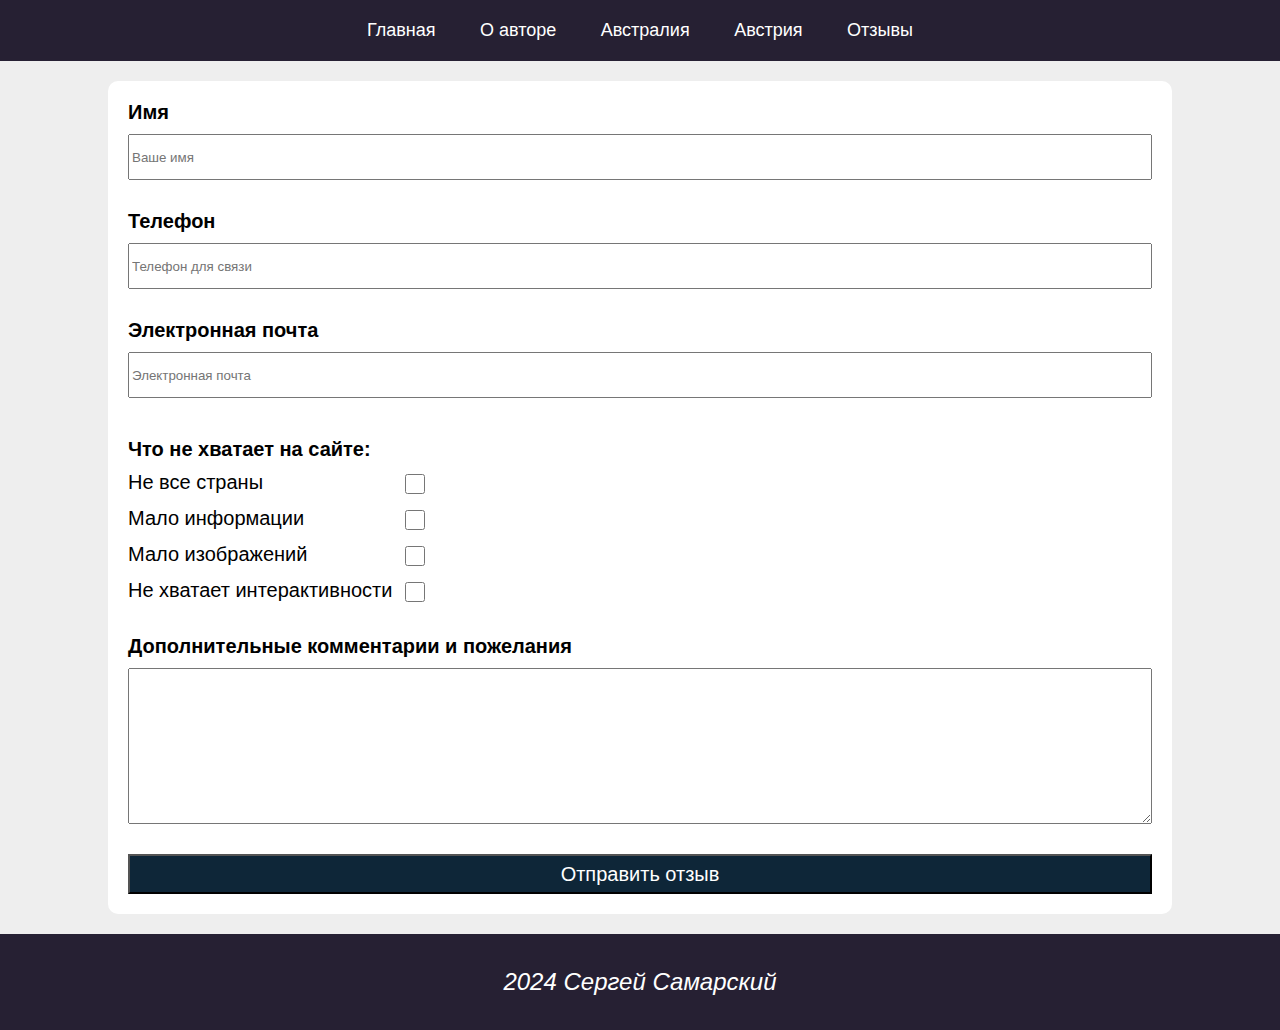
<file: form.html>
<!DOCTYPE html>
<html lang="en">
<head>
    <meta charset="UTF-8">
    <meta name="viewport" content="width=device-width, initial-scale=1.0">
    <title>Оставить озыв</title>
    <link rel="stylesheet" href="style.css">
</head>
<body>
    <header>
        <nav>
            <a href="index.html">Главная</a>
            <a href="about.html">О авторе</a>
            <a href="australia.html">Австралия</a>
            <a href="austria.html">Австрия</a>
            <a href="form.html">Отзывы</a>
        </nav>
    </header>
    <main>
        <div class="block">
            <form>
                <div class="contacts">
                    <label>Имя</label>
                    <input type="text" placeholder="Ваше имя">

                    <label>Телефон</label>
                    <input type="tel" placeholder="Телефон для связи">

                    <label>Электронная почта</label>
                    <input type="mail" placeholder="Электронная почта">
                </div>
                <div class="review">
                    <label>Что не хватает на сайте:</label>
                    <div class="r-items">
                        <label>
                            Не все страны
                            <input type="checkbox">
                        </label>
                        <label>
                            Мало информации
                            <input type="checkbox">
                        </label>
                        <label>
                            Мало изображений
                            <input type="checkbox">
                        </label>
                        <label>
                            Не хватает интерактивности
                            <input type="checkbox">
                        </label>
                    </div>

                    <label>Дополнительные комментарии и пожелания</label>
                    <textarea rows="10" cols="30"></textarea>

                    <button class="btn" type="submit">Отправить отзыв</button>
                </div>
            </form>
        </div>
    </main>
    <footer>
        <p>2024 Сергей Самарский</p>
    </footer>

    <div class="popup">Функция "Оставить отзыв" временно недоступна!</div>

    <script src="script.js"></script>
</body>
</html>
</file>
<file: style.css>
body {
    margin: 0;
    background: #EEEEEE;
    font-family: Arial;
}

header {
    background: #262033;
    color: white;
    padding: 20px;
    text-align: center;
}

nav a {
    color: white;
    text-align: center;
    padding: 20px;
    text-decoration: none;
    font-size: 18px;
}


nav a:hover {
    background-color: #316386;
    color: black;
}


main h1 {
    text-align: center;
}

main img {
    display: block;
    margin-left: auto;
    margin-right: auto;
    border-radius: 4px;
    max-width: 90%;
}

main li {
    line-height: 1.5;
}

main p {
    line-height: 1.5;
}

main iframe {
    width: 100%;
}

.video {
    width: 1200px;
    max-width: 90%;
    margin-left: auto;
    margin-right: auto;
    display: block;
}

#au_map {
    transform: rotate(180deg) scaleX(-1);
}

#au_first{
    color: #0096ff;
}

.gallery {
   display: flex;
   flex-direction: column;
   align-items: center;
}

.gallery_item {
    margin: 5px;
    border: 3px solid #333333;
    border-radius: 5px;
    float: left;
    width: 240px;
    background: #333333;
}
  
.gallery_item:hover {
  border: 3px solid #0096ff;
  transform: scale(1.3);
}

.gallery_item img {
    width: 100%;
    margin-top: 5px;
    height: auto;
}

.gallery_item .desc {
    padding: 15px;
    text-align: center;
    color: #0096ff;
}

.collage:hover {
    transform: scale(1.2);
}

table {
    border-collapse: collapse;
    width: 100%;
}

td, th {
    border: 1px solid #ddd;
    padding: 4px;
    text-align: center;
}

tr:nth-child(even){background-color: #f2f2f2;}

tr:hover {
    background-color: #c9c9c9;
}

table a{
    color: black;
}

th {
    padding-top: 8px;
    padding-bottom: 8px;
    background-color: #0096ff;
    color: white;
}

.block {
    background: white;
    margin-top: 20px;
    margin-left: auto;
    margin-right: auto;
    padding: 20px;
    border-radius: 10px;
    width: 80%;
}

footer {
    margin-top: 20px;
    background: #262033;
    padding: 10px 0;
    text-align: center;
}

footer p {
    font-size: 24px;
    color: #fff;
    font-style: italic;
}

.row {
    display: flex;
    gap: 20px;
    width: 80%;
    margin: 0 auto;
}

.block_w1 {
    width: 30%;
}

.block_w2 {
    width: 80%;
}

.main {
    min-height: calc(100vh - 180px);
}

.block-2 {
    display: flex;
    gap: 20px;
    margin-top: 20px;
    margin-left: auto;
    margin-right: auto;
    width: 82%;
}

.w70 {
    background: white;
    padding: 20px;
    border-radius: 10px;
    width: 70%;
}

.w30 {
    background: white;
    padding: 20px;
    border-radius: 10px;
    width: 30%;
}

.center {
    text-align: center;
}

.review,
.r-items,
.contacts {
    display: flex;
    flex-direction: column;
    gap: 10px;
}

label {
    font-size: 20px;
    font-weight: bold;
}

.contacts input {
    margin-bottom: 20px;
    height: 40px;
}

.contacts,
.r-items {
    margin-bottom: 20px;
}

.r-items label {
    width: 300px;
    display: flex;
    justify-content: space-between;
    font-size: 20px;
    font-weight: 400;
}

.r-items input {
    height: 20px;
    width: 20px;
}

.btn {
    margin-top: 20px;
    height: 40px;
    font-size: 20px;

    cursor: pointer;
    background: #0e2638;
    color: #fff;
}

.btn:hover {
    opacity: 0.9;
}




.popup {
    display: none;
    padding: 15px;
    width: 300px;
    height: 250px;
    text-align: center;
    border: 1px solid #000;
    border-radius: 10%;
    font-size: 24px;
    justify-content: center;
    align-items: center;
    background: #dddcdc;
    position: absolute;
    top: 20%;
    left: calc(50% - 150px);
}

.popup.active {
    display: flex;
}
</file>
